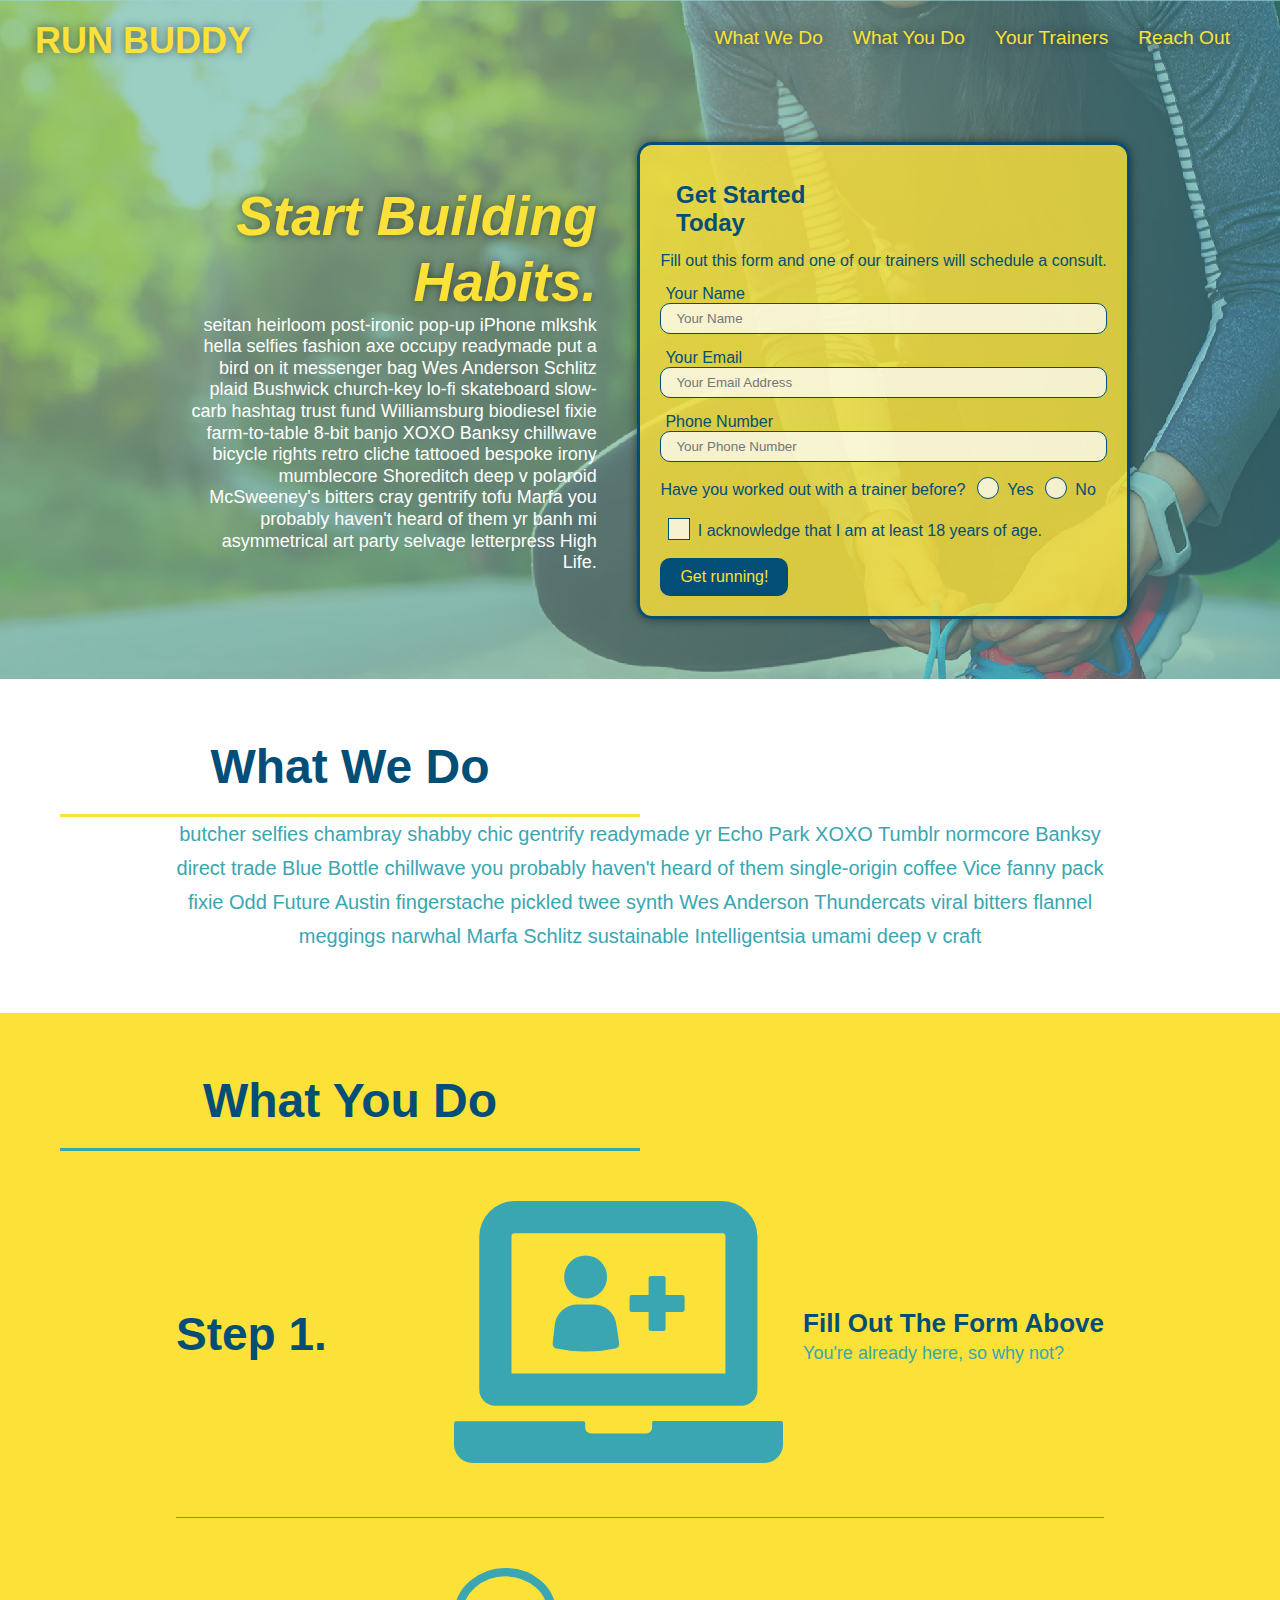
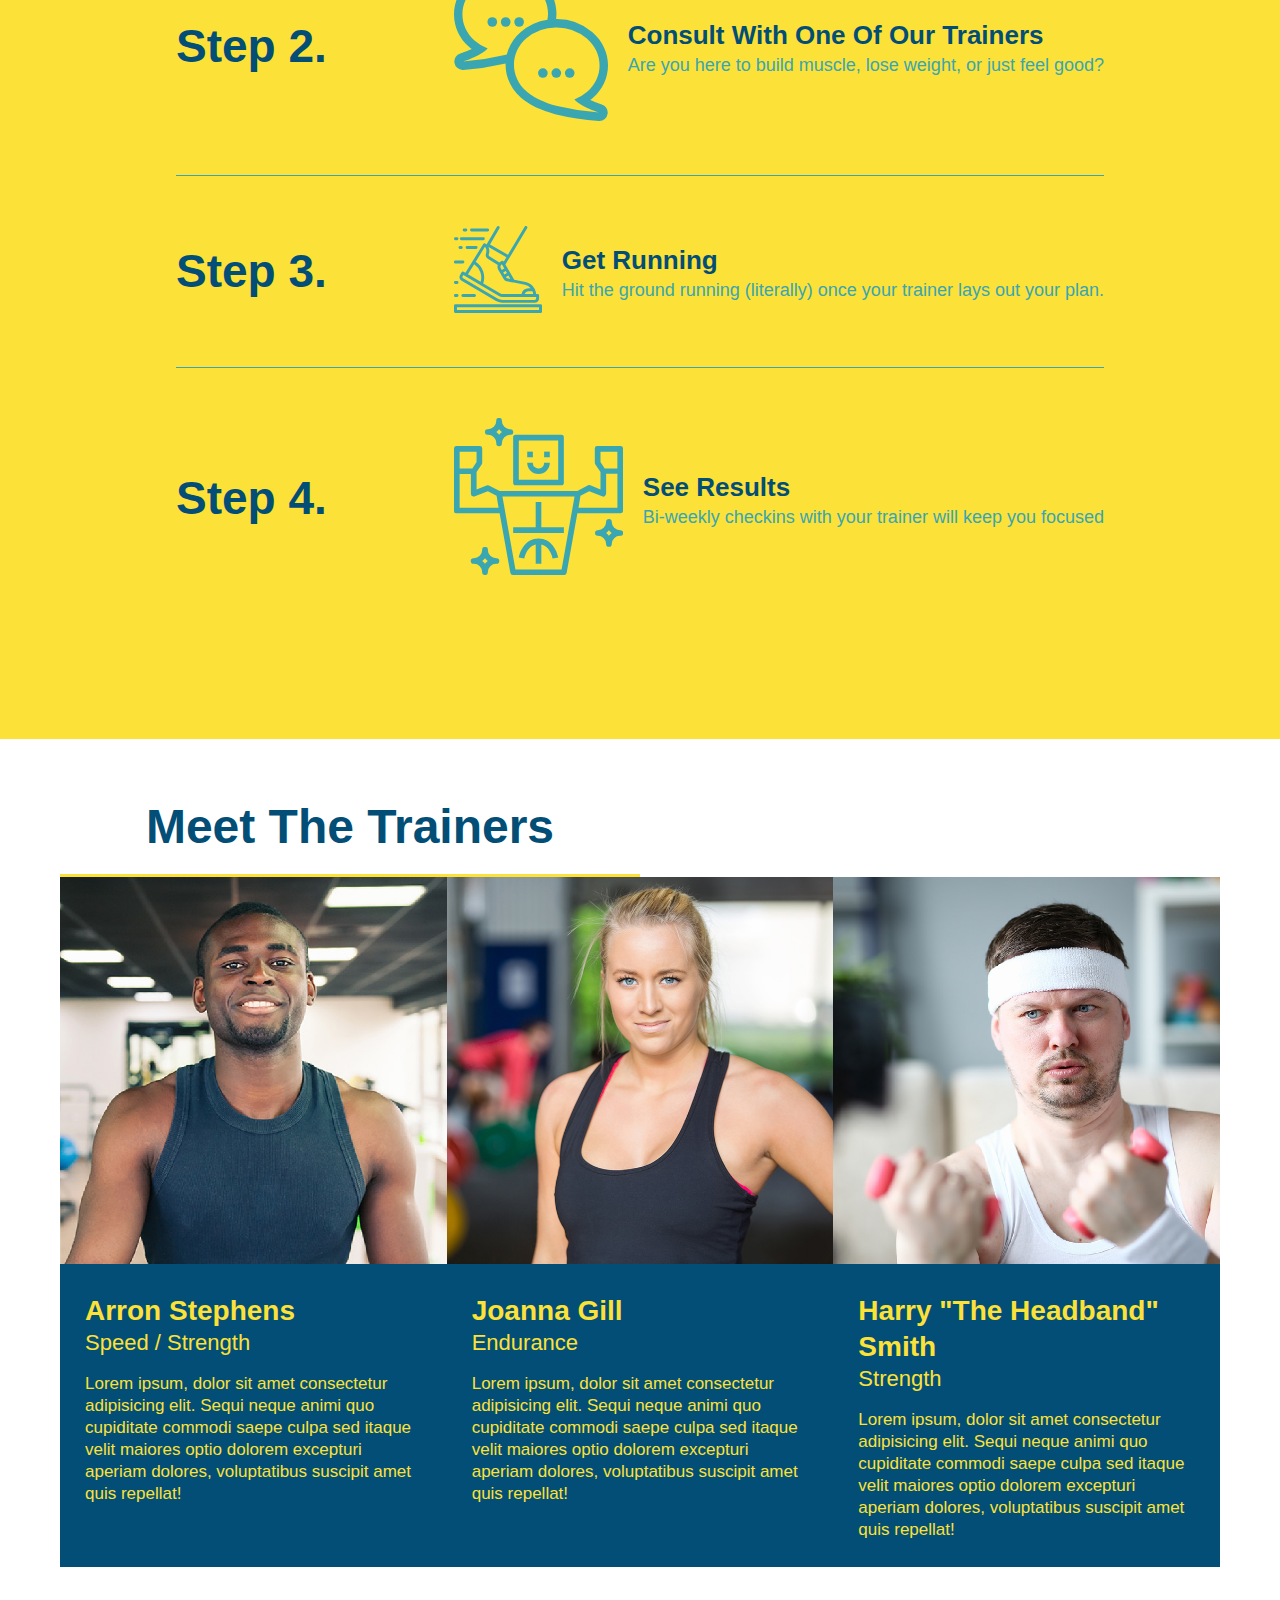
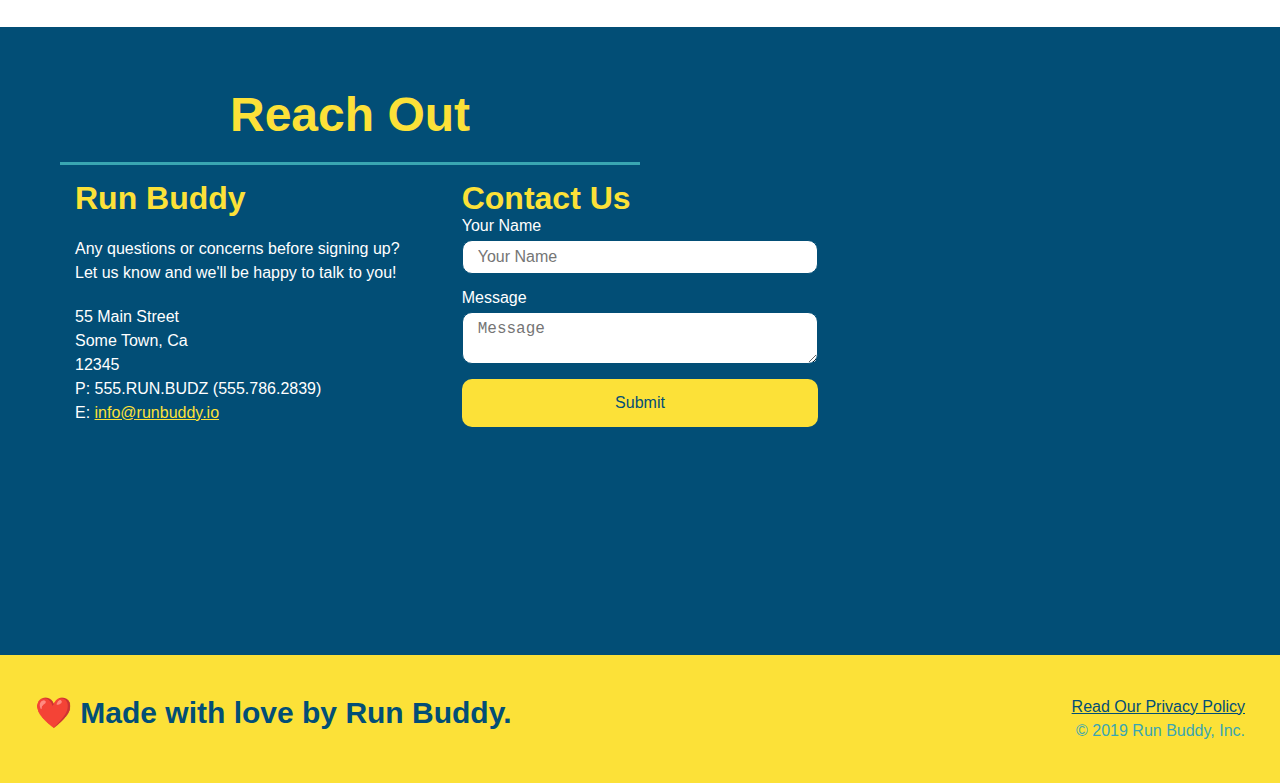
<file: index.html>
<!DOCTYPE html>
<html lang="en">
  <head>
    <meta charset="UTF-8" />
    <meta name="viewport" content="width=device-width, initial-scale=1.0" />
    <link rel="stylesheet" href="./assets/css/style.css">
    <title>Run Buddy</title>
  </head>
  <body>
    <!-- navigation tags - block level element -->
    <header>
      <h1>
        <a href="/">RUN BUDDY</a>
      </h1>
      <nav>
        <ul>
          <li>
            <a href="#what-we-do">What We Do</a>
          </li>
          <li>
            <a href="#what-you-do">What You Do</a>
          </li>
          <li>
            <a href="#your-trainers">Your Trainers</a>
          </li>
          <li>
            <a href="#reach-out">Reach Out</a>
          </li>
        </ul>
      </nav>
    </header>
    <!-- end navigation -->

    <!-- hero/jumbotron -->
    <section class="hero">
      <div class="hero-cta">
        <h2>Start Building Habits.</h2>
        <p>
          seitan heirloom post-ironic pop-up iPhone mlkshk hella selfies fashion axe occupy readymade put a bird on it
          messenger bag Wes Anderson Schlitz plaid Bushwick church-key lo-fi skateboard slow-carb hashtag trust fund
          Williamsburg biodiesel fixie farm-to-table 8-bit banjo XOXO Banksy chillwave bicycle rights retro cliche
          tattooed bespoke irony mumblecore Shoreditch deep v polaroid McSweeney's bitters cray gentrify tofu Marfa you
          probably haven't heard of them yr banh mi asymmetrical art party selvage letterpress High Life.
        </p>
      </div>

      <div class="hero-form">
        <h3>Get Started Today</h3>
        <p>Fill out this form and one of our trainers will schedule a consult.</p>
        <form>
          <label for="name">Your Name</label>
          <input type="text" placeholder="Your Name" id="name" name="name" class="form-input" />
          <label for="email">Your Email</label>
          <input type="email" placeholder="Your Email Address" id="email" name="email" class="form-input" />
          <label for="phone">Phone Number</label>
          <input type="tel" placeholder="Your Phone Number" name="phone" id="phone" class="form-input" />
          <p>
            Have you worked out with a trainer before?
            <span class="radio-wrapper">
              <input type="radio" name="trainer-confirm" id="trainer-yes" />
              <label for="trainer-yes">Yes</label>
            </span>
            <span class="radio-wrapper">
              <input type="radio" name="trainer-confirm" id="trainer-no" />
              <label for="trainer-no">No</label>
            </span>
          </p>
          <p>
            <span class="checkbox-wrapper">
              <input type="checkbox" name="checkpoint1" id="checkbox" />
              <label for="checkbox">I acknowledge that I am at least 18 years of age.</label>
            </span>
          </p>
          <button type="submit">
            Get running!
          </button>
        </form>
      </div>
    </section>
    <!-- end header -->

    <!-- "what we do" start - <section> -->
    <section id="what-we-do" class="intro">
      <div class="flex-row">
        <h2 class="section-title primary-border">
          What We Do
        </h2>
      </div>
      <div class="flex-row">
        <p>
          butcher selfies chambray shabby chic gentrify readymade yr Echo Park XOXO Tumblr normcore Banksy direct trade  Blue Bottle chillwave you probably haven't heard of them single-origin coffee Vice fanny pack fixie Odd Future Austin fingerstache pickled twee synth Wes Anderson Thundercats viral bitters flannel meggings narwhal Marfa Schlitz sustainable Intelligentsia umami deep v craft
        </p>
      </div>
    </section>
    <!-- end "what we do" -->

    <!-- "what you do" start -->
    <section id="what-you-do" class="steps">
      <div class="flex-row">
        <h2 class="section-title secondary-border">
          What You Do
        </h2> 
      </div>
      <div class="step">
        <h3>Step 1.</h3>
        <div class="step-info">
          <div class="step-img">
            <img src="./assets/images/step-1.svg" alt="" />
          </div>
          <div class="step-text">
            <h4>Fill Out The Form Above</h4>
            <p>You're already here, so why not?</p>
          </div>
        </div>
      </div>
      <div class="step">
        <h3>Step 2.</h3>
        <div class="step-info">
          <div class="step-img">
            <img src="./assets/images/step-2.svg" alt="" />
          </div>
          <div class="step-text">
            <h4>Consult With One Of Our Trainers</h4>
            <p>Are you here to build muscle, lose weight, or just feel good?</p>
          </div>
        </div>
      </div>
      <div class="step">
        <h3>Step 3.</h3>
        <div class="step-info">
          <div class="step-img">
            <img src="./assets/images/step-3.svg" alt="" />
          </div>
          <div class="step-text">
            <h4>Get Running</h4>
            <p>Hit the ground running (literally) once your trainer lays out your plan.</p>
          </div>
        </div>
      </div>
      <div class="step">
        <h3>Step 4.</h3>
        <div class="step-info">
          <div class="step-img">
            <img src="./assets/images/step-4.svg" alt="" />
          </div>
          <div class="step-text">
            <h4>See Results</h4>
            <p>Bi-weekly checkins with your trainer will keep you focused</p>
          </div>
        </div>
      </div>
    </section>
    <!-- "what you do" end -->

    <!-- "meet the trainers" start -->
    <section id="your-trainers">
      <div class="flex-row">
        <h2 class="section-title primary-border">
          Meet The Trainers
        </h2>
      </div>

      <div class="trainers">
        <article class="trainer">
          <img src="./assets/images/trainer-1.jpg" alt="Arron Stephens in his workout clothes, ready to pump iron" />
          <div class="trainer-bio">
            <h3 class="trainer-name">Arron Stephens</h3>
            <h4 class="trainer-role">Speed / Strength</h4>
            <p>Lorem ipsum, dolor sit amet consectetur adipisicing elit. Sequi neque animi quo cupiditate commodi saepe culpa sed itaque velit maiores optio dolorem excepturi aperiam dolores, voluptatibus suscipit amet quis repellat!</p>
          </div>
        </article>

        <article class="trainer">
          <img src="./assets/images/trainer-2.jpg" alt="Joanna Gill cooling off after a work out" />
          <div class="trainer-bio">
            <h3 class="trainer-name">Joanna Gill</h3>
            <h4 class="trainer-role">Endurance</h4>
            <p>Lorem ipsum, dolor sit amet consectetur adipisicing elit. Sequi neque animi quo cupiditate commodi saepe culpa sed itaque velit maiores optio dolorem excepturi aperiam dolores, voluptatibus suscipit amet quis repellat!</p>
            </div>
          </article>

        <article class="trainer">
          <img src="./assets/images/trainer-3.jpg" alt="Harry Smith wearing a headband and lifting comically small pink weights" />
          <div class="trainer-bio">
            <h3 class="trainer-name">Harry "The Headband" Smith</h3>
            <h4 class="trainer-role">Strength</h4>
            <p>Lorem ipsum, dolor sit amet consectetur adipisicing elit. Sequi neque animi quo cupiditate commodi saepe culpa sed itaque velit maiores optio dolorem excepturi aperiam dolores, voluptatibus suscipit amet quis repellat!</p>
          </div>
        </article>
      </div>
    </section>
    <!-- "meet the trainers" end -->

    <!-- "reach out" start -->
    <section id="reach-out" class="contact">
      <div class="flex-row">
        <h2 class="section-title secondary-border">
          Reach Out
        </h2>
      </div>

      <div class="contact-info">
        <div>
          <h3>Run Buddy</h3>
          <p>
            Any questions or concerns before signing up? 
            <br/>
            Let us know and we'll be happy to talk to you!
          </p>

          <address>
            55 Main Street <br/>
            Some Town, Ca <br/>
            12345<br/>
            P: 555.RUN.BUDZ (555.786.2839)<br/>
            E: <a href="mailto:info@runbuddy.io">info@runbuddy.io</a>
          </address>
          
        </div>

        <div class="contact-form">
          <h3>Contact Us</h3>
          <form>
            <label for="contact-name">Your Name</label>
            <input type="text" id="contact-name" placeholder="Your Name" />
        
            <label for="contact-message">Message</label>
            <textarea id="contact-message" placeholder="Message"></textarea>
        
            <button type="submit">Submit</button>
          </form>
        </div>
        
        <iframe
          src="https://www.google.com/maps/embed?pb=!1m14!1m12!1m3!1d12182.30520634488!2d-74.0652613!3d40.2407219!2m3!1f0!2f0!3f0!3m2!1i1024!2i768!4f13.1!5e0!3m2!1sen!2sus!4v1561060983193!5m2!1sen!2sus"
          frameborder="0" style="border:0" allowfullscreen>
        </iframe>
      </div>
    </section>
    <!-- "reach out" end -->

    <!-- footer -->
    <footer>
      <h2>❤️ Made with love by Run Buddy.</h2>
      <div>
        <a href="./privacy-policy.html">Read Our Privacy Policy</a><br/>
        &copy; 2019 Run Buddy, Inc.
      </div>
    </footer>
    <!-- footer end -->
  </body>
</html>
</file>
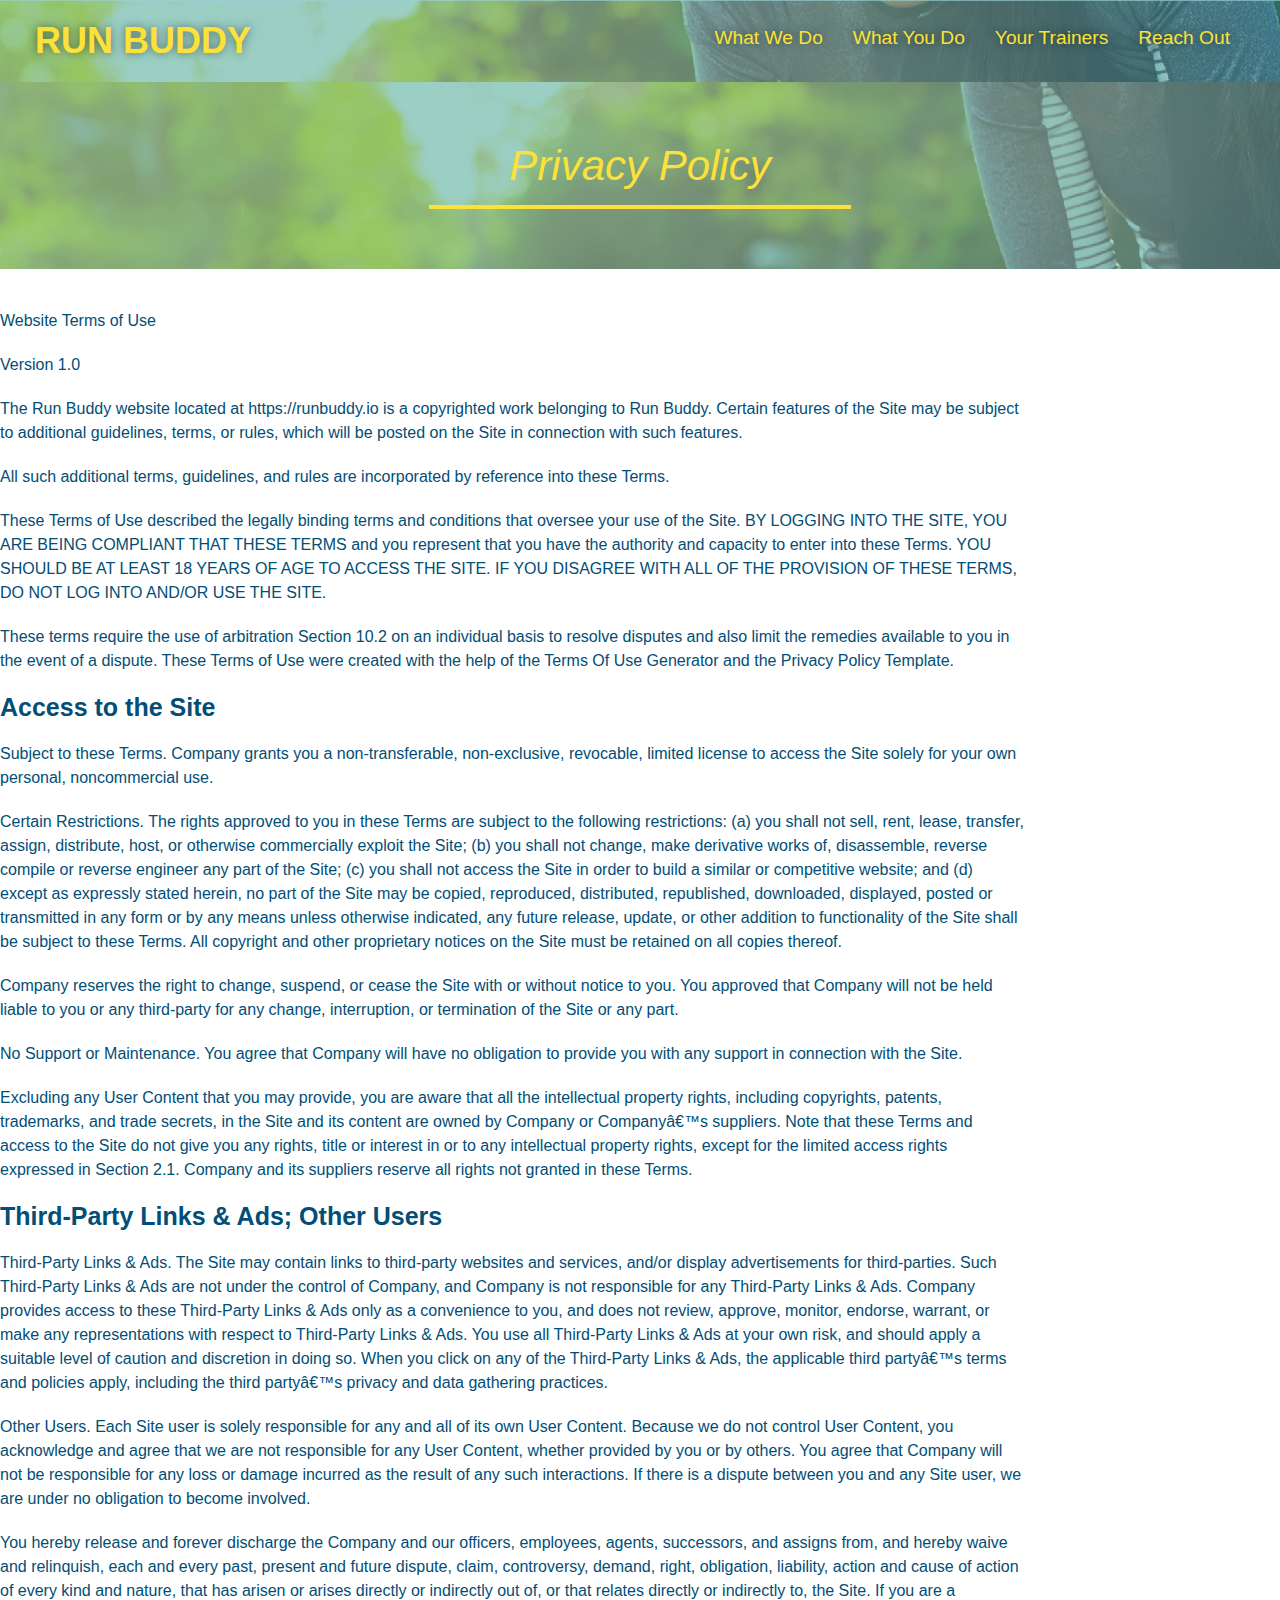
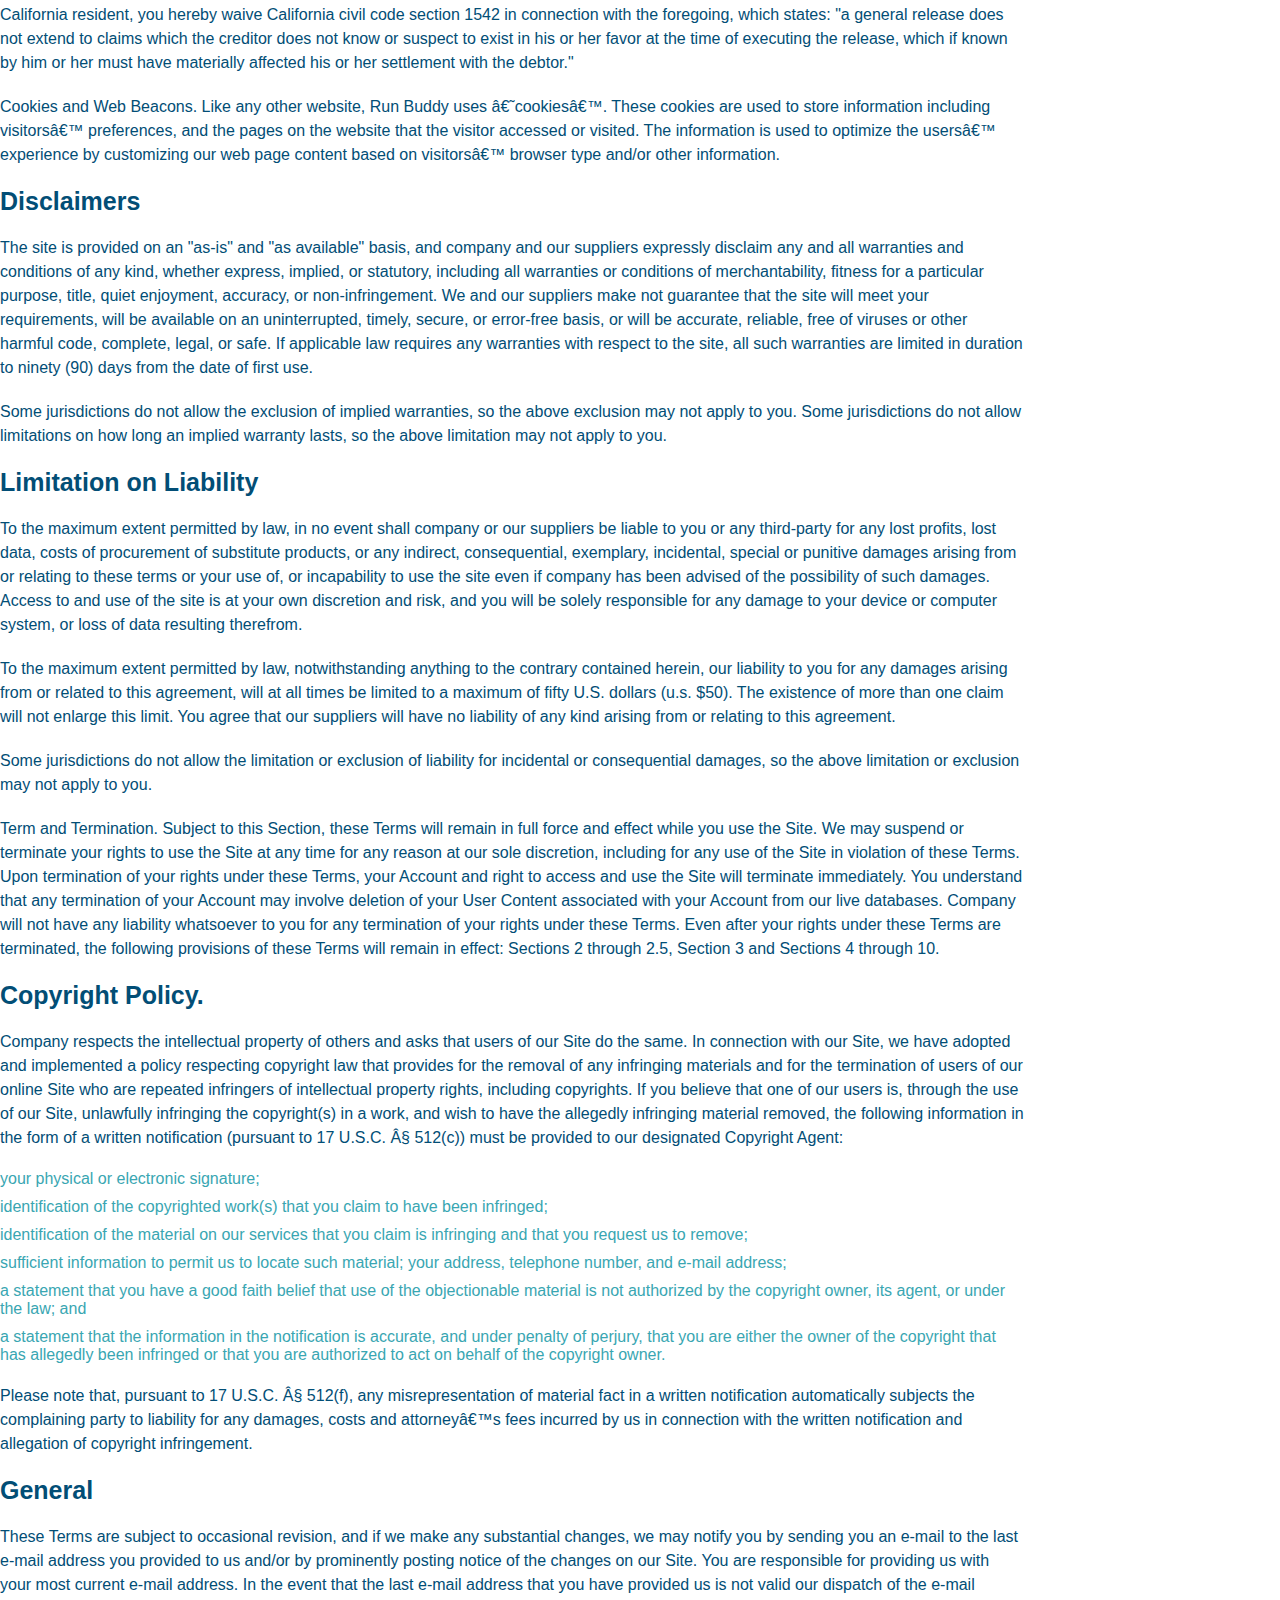
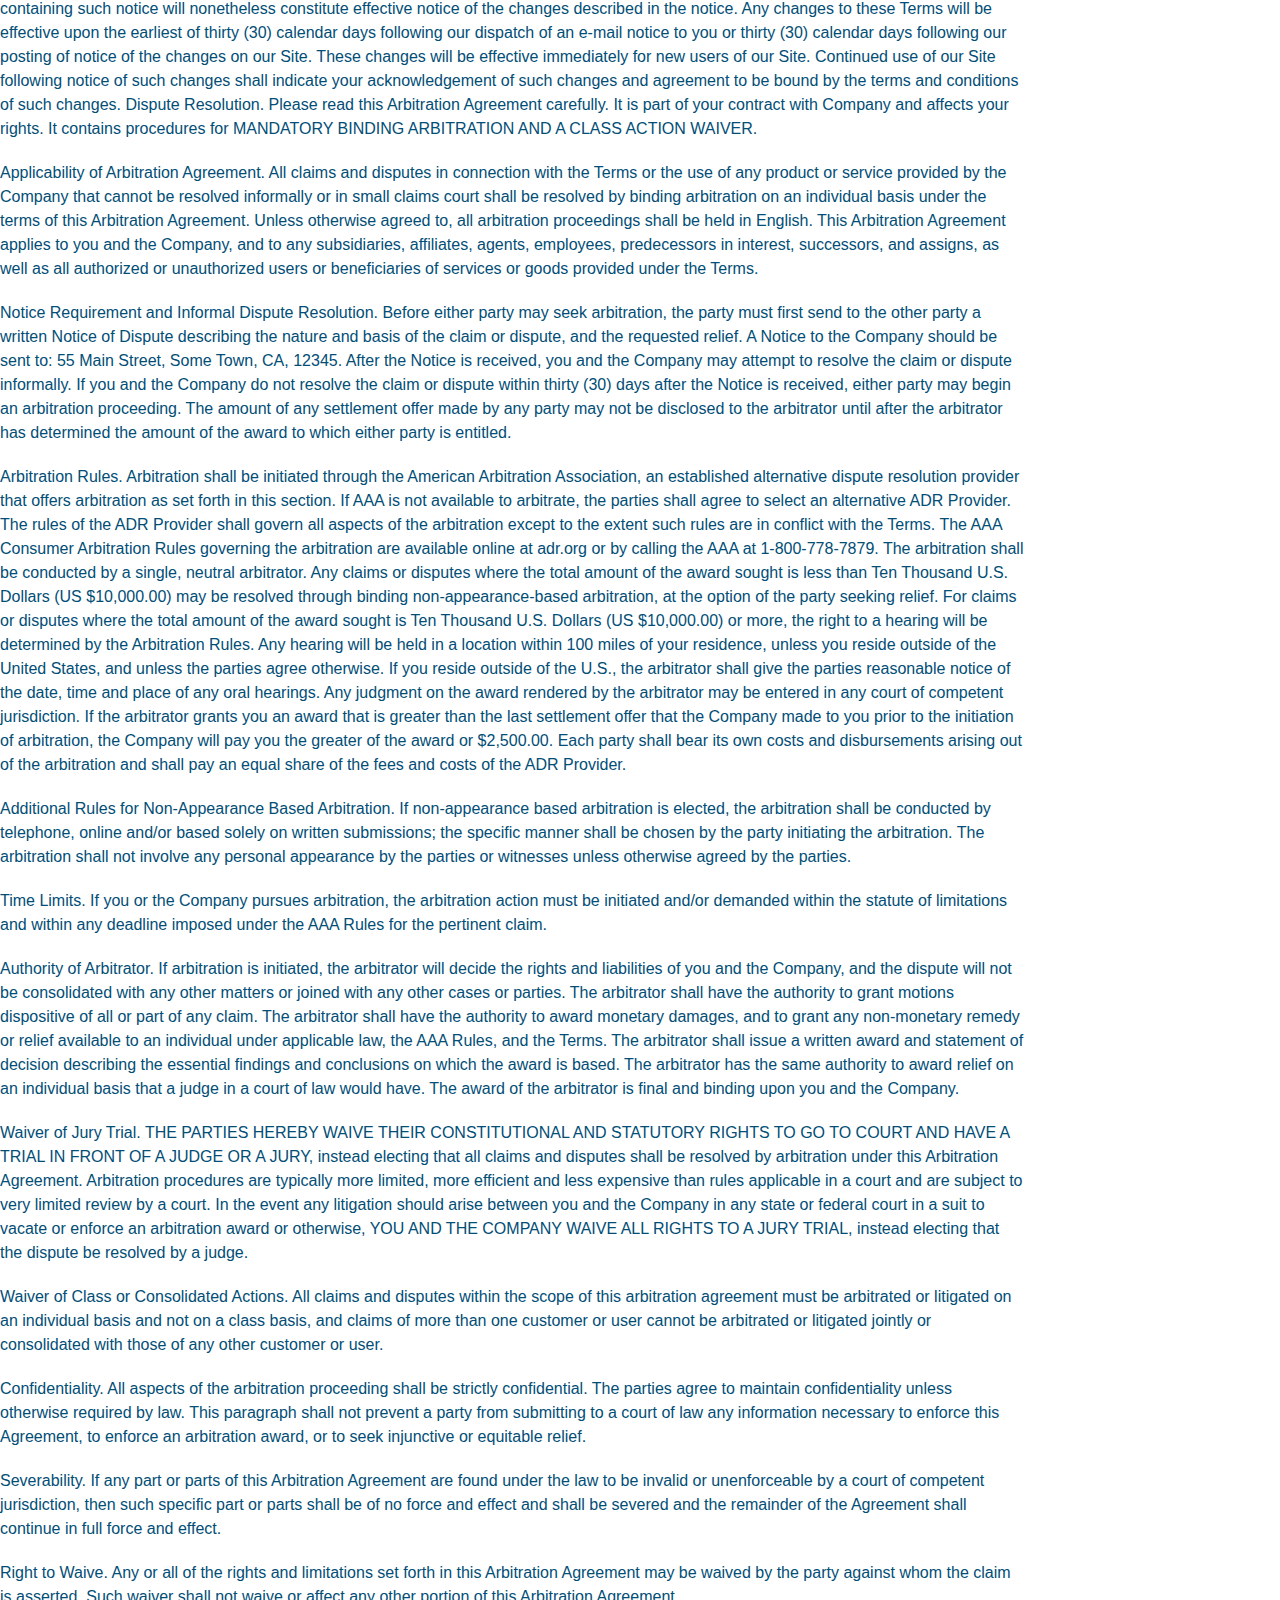
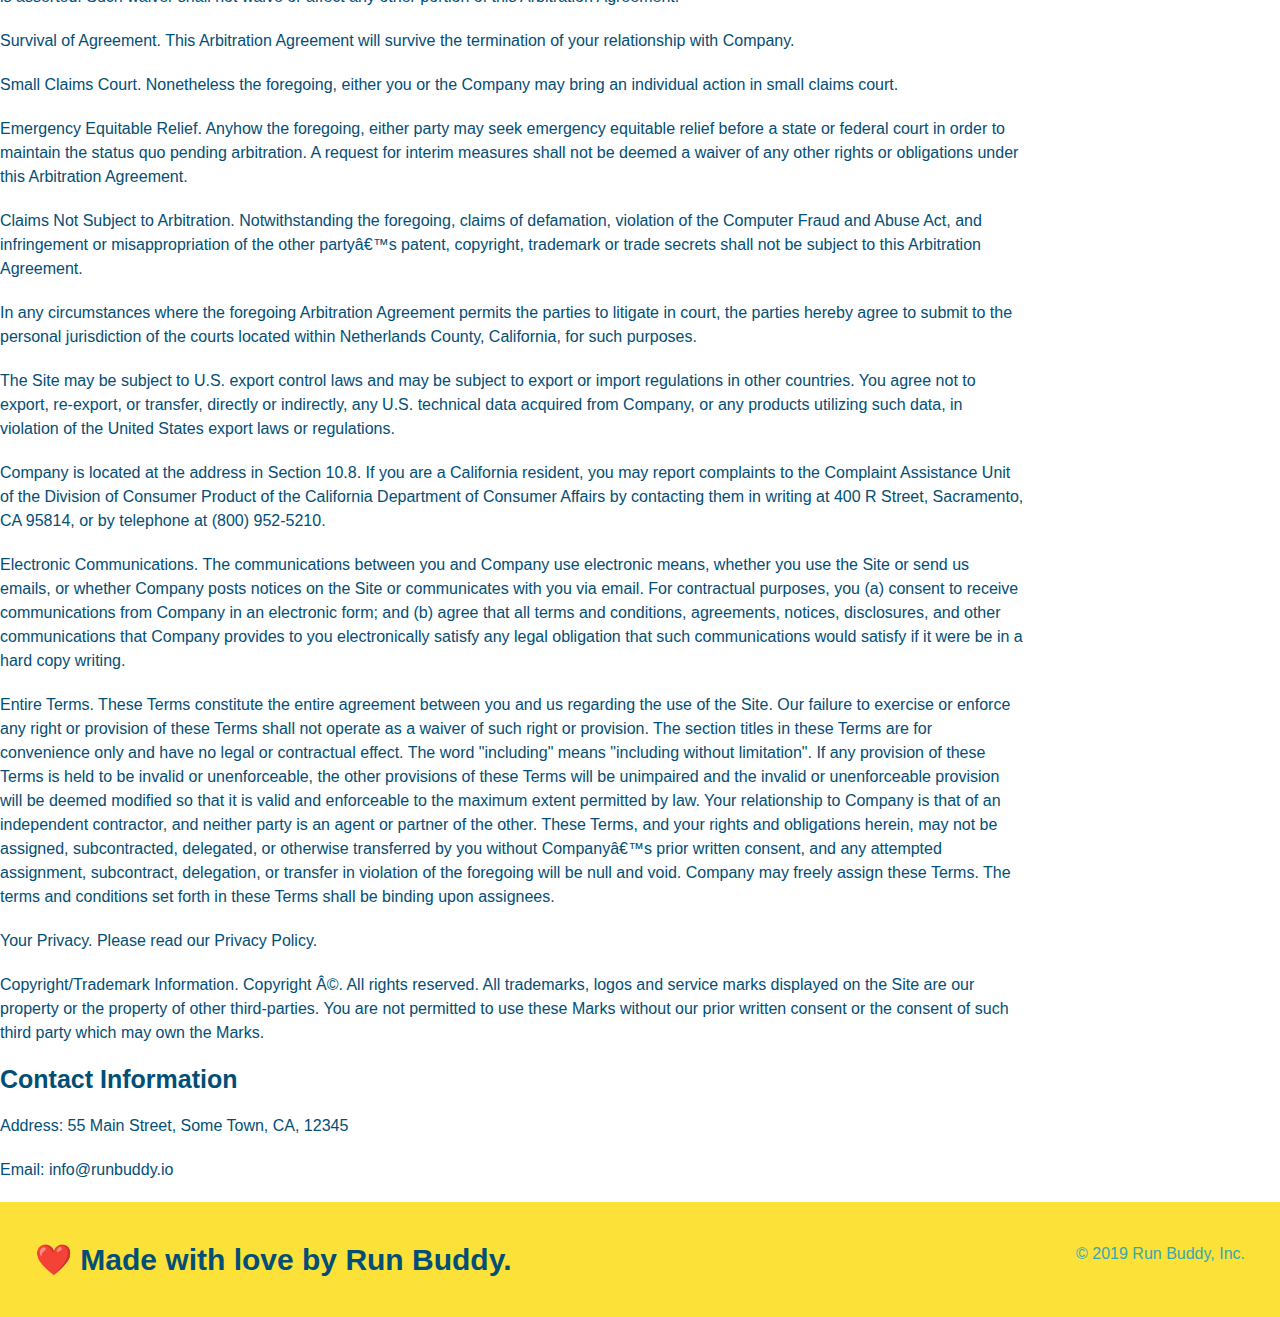
<file: privacy-policy.html>
<!DOCTYPE html>
<html lang ="en">
    <head>
        <meta charset="UTF-8" />
        <meta name="viewport" content="width=device-width, initial-scale=1.0" />
        <title>Privacy Policy - Run Buddy</title>
        <link rel="stylesheet" href="./assets/css/style.css" />
        <link rel="stylesheet" href="./assets/css/secondary-styles.css" />
    </head>
    <body>
        <header>        
            <h1>
                <a href="/">RUN BUDDY</a>
            </h1>
            <nav>
                <!-- Unordered list element -->
                <ul>
                    <!-- List item element -->
                    <li>
                        <!-- Anchor element -->
                    <a href="./index.html#what-we-do">What We Do</a>
                    </li>
                    <li>
                        <a href="./index.html#what-you-do">What You Do</a>
                    </li>
                    <li>
                        <a href="./index.html#your-trainers">Your Trainers</a>
                    </li>
                    <li>
                        <a href="#reach-out">Reach Out</a>
                    </li>
                </ul>
            </nav>    
        </header>
        <section class="hero">
            <h2 class="page-title">
                Privacy Policy
            </h2>
        </section>
    <article class="secondary-content" >
        
      <p>
        Website Terms of Use
      </p>

      <p>
        Version 1.0
      </p>

      <p>
        The Run Buddy website located at https://runbuddy.io is a copyrighted work belonging to Run Buddy. Certain
        features of the Site may be subject to additional guidelines, terms, or rules, which will be posted on the Site
        in connection with such features.
      </p>

      <p>
        All such additional terms, guidelines, and rules are incorporated by reference into these Terms.
      </p>

      <p>
        These Terms of Use described the legally binding terms and conditions that oversee your use of the Site. BY
        LOGGING INTO THE SITE, YOU ARE BEING COMPLIANT THAT THESE TERMS and you represent that you have the authority
        and capacity to enter into these Terms. YOU SHOULD BE AT LEAST 18 YEARS OF AGE TO ACCESS THE SITE. IF YOU
        DISAGREE WITH ALL OF THE PROVISION OF THESE TERMS, DO NOT LOG INTO AND/OR USE THE SITE.
      </p>

      <p>
        These terms require the use of arbitration Section 10.2 on an individual basis to resolve disputes and also
        limit the remedies available to you in the event of a dispute. These Terms of Use were created with the help of
        the Terms Of Use Generator and the Privacy Policy Template.
      </p>

      <h3>
        Access to the Site
      </h3>

      <p>
        Subject to these Terms. Company grants you a non-transferable, non-exclusive, revocable, limited license to
        access the Site solely for your own personal, noncommercial use.
      </p>

      <p>
        Certain Restrictions. The rights approved to you in these Terms are subject to the following restrictions: (a)
        you shall not sell, rent, lease, transfer, assign, distribute, host, or otherwise commercially exploit the Site;
        (b) you shall not change, make derivative works of, disassemble, reverse compile or reverse engineer any part of
        the Site; (c) you shall not access the Site in order to build a similar or competitive website; and (d) except
        as expressly stated herein, no part of the Site may be copied, reproduced, distributed, republished, downloaded,
        displayed, posted or transmitted in any form or by any means unless otherwise indicated, any future release,
        update, or other addition to functionality of the Site shall be subject to these Terms. All copyright and other
        proprietary notices on the Site must be retained on all copies thereof.
      </p>

      <p>
        Company reserves the right to change, suspend, or cease the Site with or without notice to you. You approved
        that Company will not be held liable to you or any third-party for any change, interruption, or termination of
        the Site or any part.
      </p>

      <p>
        No Support or Maintenance. You agree that Company will have no obligation to provide you with any support in
        connection with the Site.
      </p>

      <p>
        Excluding any User Content that you may provide, you are aware that all the intellectual property rights,
        including copyrights, patents, trademarks, and trade secrets, in the Site and its content are owned by Company
        or Companyâ€™s suppliers. Note that these Terms and access to the Site do not give you any rights, title or
        interest in or to any intellectual property rights, except for the limited access rights expressed in Section
        2.1. Company and its suppliers reserve all rights not granted in these Terms.
      </p>

      <h3>
        Third-Party Links & Ads; Other Users
      </h3>

      <p>
        Third-Party Links & Ads. The Site may contain links to third-party websites and services, and/or display
        advertisements for third-parties. Such Third-Party Links & Ads are not under the control of Company, and Company
        is not responsible for any Third-Party Links & Ads. Company provides access to these Third-Party Links & Ads
        only as a convenience to you, and does not review, approve, monitor, endorse, warrant, or make any
        representations with respect to Third-Party Links & Ads. You use all Third-Party Links & Ads at your own risk,
        and should apply a suitable level of caution and discretion in doing so. When you click on any of the
        Third-Party Links & Ads, the applicable third partyâ€™s terms and policies apply, including the third partyâ€™s
        privacy and data gathering practices.
      </p>

      <p>
        Other Users. Each Site user is solely responsible for any and all of its own User Content. Because we do not
        control User Content, you acknowledge and agree that we are not responsible for any User Content, whether
        provided by you or by others. You agree that Company will not be responsible for any loss or damage incurred as
        the result of any such interactions. If there is a dispute between you and any Site user, we are under no
        obligation to become involved.
      </p>

      <p>
        You hereby release and forever discharge the Company and our officers, employees, agents, successors, and
        assigns from, and hereby waive and relinquish, each and every past, present and future dispute, claim,
        controversy, demand, right, obligation, liability, action and cause of action of every kind and nature, that has
        arisen or arises directly or indirectly out of, or that relates directly or indirectly to, the Site. If you are
        a California resident, you hereby waive California civil code section 1542 in connection with the foregoing,
        which states: "a general release does not extend to claims which the creditor does not know or suspect to exist
        in his or her favor at the time of executing the release, which if known by him or her must have materially
        affected his or her settlement with the debtor."
      </p>

      <p>
        Cookies and Web Beacons. Like any other website, Run Buddy uses â€˜cookiesâ€™. These cookies are used to store
        information including visitorsâ€™ preferences, and the pages on the website that the visitor accessed or visited.
        The information is used to optimize the usersâ€™ experience by customizing our web page content based on visitorsâ€™
        browser type and/or other information.
      </p>

      <h3>
        Disclaimers
      </h3>

      <p>
        The site is provided on an "as-is" and "as available" basis, and company and our suppliers expressly disclaim
        any and all warranties and conditions of any kind, whether express, implied, or statutory, including all
        warranties or conditions of merchantability, fitness for a particular purpose, title, quiet enjoyment, accuracy,
        or non-infringement. We and our suppliers make not guarantee that the site will meet your requirements, will be
        available on an uninterrupted, timely, secure, or error-free basis, or will be accurate, reliable, free of
        viruses or other harmful code, complete, legal, or safe. If applicable law requires any warranties with respect
        to the site, all such warranties are limited in duration to ninety (90) days from the date of first use.
      </p>

      <p>
        Some jurisdictions do not allow the exclusion of implied warranties, so the above exclusion may not apply to
        you. Some jurisdictions do not allow limitations on how long an implied warranty lasts, so the above limitation
        may not apply to you.
      </p>

      <h3>
        Limitation on Liability
      </h3>

      <p>
        To the maximum extent permitted by law, in no event shall company or our suppliers be liable to you or any
        third-party for any lost profits, lost data, costs of procurement of substitute products, or any indirect,
        consequential, exemplary, incidental, special or punitive damages arising from or relating to these terms or
        your use of, or incapability to use the site even if company has been advised of the possibility of such
        damages. Access to and use of the site is at your own discretion and risk, and you will be solely responsible
        for any damage to your device or computer system, or loss of data resulting therefrom.
      </p>

      <p>
        To the maximum extent permitted by law, notwithstanding anything to the contrary contained herein, our liability
        to you for any damages arising from or related to this agreement, will at all times be limited to a maximum of
        fifty U.S. dollars (u.s. $50). The existence of more than one claim will not enlarge this limit. You agree that
        our suppliers will have no liability of any kind arising from or relating to this agreement.
      </p>

      <p>
        Some jurisdictions do not allow the limitation or exclusion of liability for incidental or consequential
        damages, so the above limitation or exclusion may not apply to you.
      </p>

      <p>
        Term and Termination. Subject to this Section, these Terms will remain in full force and effect while you use
        the Site. We may suspend or terminate your rights to use the Site at any time for any reason at our sole
        discretion, including for any use of the Site in violation of these Terms. Upon termination of your rights under
        these Terms, your Account and right to access and use the Site will terminate immediately. You understand that
        any termination of your Account may involve deletion of your User Content associated with your Account from our
        live databases. Company will not have any liability whatsoever to you for any termination of your rights under
        these Terms. Even after your rights under these Terms are terminated, the following provisions of these Terms
        will remain in effect: Sections 2 through 2.5, Section 3 and Sections 4 through 10.
      </p>

      <h3>
        Copyright Policy.
      </h3>

      <p>
        Company respects the intellectual property of others and asks that users of our Site do the same. In connection
        with our Site, we have adopted and implemented a policy respecting copyright law that provides for the removal
        of any infringing materials and for the termination of users of our online Site who are repeated infringers of
        intellectual property rights, including copyrights. If you believe that one of our users is, through the use of
        our Site, unlawfully infringing the copyright(s) in a work, and wish to have the allegedly infringing material
        removed, the following information in the form of a written notification (pursuant to 17 U.S.C. Â§ 512(c)) must
        be provided to our designated Copyright Agent:
      </p>

      <ul>
        <li>
          your physical or electronic signature;
        </li>
        <li>
          identification of the copyrighted work(s) that you claim to have been infringed;
        </li>
        <li>
          identification of the material on our services that you claim is infringing and that you request us to remove;
        </li>
        <li>
          sufficient information to permit us to locate such material; your address, telephone number, and e-mail
          address;
        </li>
        <li>
          a statement that you have a good faith belief that use of the objectionable material is not authorized by the
          copyright owner, its agent, or under the law; and
        </li>
        <li>
          a statement that the information in the notification is accurate, and under penalty of perjury, that you are
          either the owner of the copyright that has allegedly been infringed or that you are authorized to act on
          behalf of the copyright owner.
        </li>
      </ul>

      <p>
        Please note that, pursuant to 17 U.S.C. Â§ 512(f), any misrepresentation of material fact in a written
        notification automatically subjects the complaining party to liability for any damages, costs and attorneyâ€™s
        fees incurred by us in connection with the written notification and allegation of copyright infringement.
      </p>

      <h3>
        General
      </h3>

      <p>
        These Terms are subject to occasional revision, and if we make any substantial changes, we may notify you by
        sending you an e-mail to the last e-mail address you provided to us and/or by prominently posting notice of the
        changes on our Site. You are responsible for providing us with your most current e-mail address. In the event
        that the last e-mail address that you have provided us is not valid our dispatch of the e-mail containing such
        notice will nonetheless constitute effective notice of the changes described in the notice. Any changes to these
        Terms will be effective upon the earliest of thirty (30) calendar days following our dispatch of an e-mail
        notice to you or thirty (30) calendar days following our posting of notice of the changes on our Site. These
        changes will be effective immediately for new users of our Site. Continued use of our Site following notice of
        such changes shall indicate your acknowledgement of such changes and agreement to be bound by the terms and
        conditions of such changes. Dispute Resolution. Please read this Arbitration Agreement carefully. It is part of
        your contract with Company and affects your rights. It contains procedures for MANDATORY BINDING ARBITRATION AND
        A CLASS ACTION WAIVER.
      </p>

      <p>
        Applicability of Arbitration Agreement. All claims and disputes in connection with the Terms or the use of any
        product or service provided by the Company that cannot be resolved informally or in small claims court shall be
        resolved by binding arbitration on an individual basis under the terms of this Arbitration Agreement. Unless
        otherwise agreed to, all arbitration proceedings shall be held in English. This Arbitration Agreement applies to
        you and the Company, and to any subsidiaries, affiliates, agents, employees, predecessors in interest,
        successors, and assigns, as well as all authorized or unauthorized users or beneficiaries of services or goods
        provided under the Terms.
      </p>

      <p>
        Notice Requirement and Informal Dispute Resolution. Before either party may seek arbitration, the party must
        first send to the other party a written Notice of Dispute describing the nature and basis of the claim or
        dispute, and the requested relief. A Notice to the Company should be sent to: 55 Main Street, Some Town, CA,
        12345. After the Notice is received, you and the Company may attempt to resolve the claim or dispute informally.
        If you and the Company do not resolve the claim or dispute within thirty (30) days after the Notice is received,
        either party may begin an arbitration proceeding. The amount of any settlement offer made by any party may not
        be disclosed to the arbitrator until after the arbitrator has determined the amount of the award to which either
        party is entitled.
      </p>

      <p>
        Arbitration Rules. Arbitration shall be initiated through the American Arbitration Association, an established
        alternative dispute resolution provider that offers arbitration as set forth in this section. If AAA is not
        available to arbitrate, the parties shall agree to select an alternative ADR Provider. The rules of the ADR
        Provider shall govern all aspects of the arbitration except to the extent such rules are in conflict with the
        Terms. The AAA Consumer Arbitration Rules governing the arbitration are available online at adr.org or by
        calling the AAA at 1-800-778-7879. The arbitration shall be conducted by a single, neutral arbitrator. Any
        claims or disputes where the total amount of the award sought is less than Ten Thousand U.S. Dollars (US
        $10,000.00) may be resolved through binding non-appearance-based arbitration, at the option of the party seeking
        relief. For claims or disputes where the total amount of the award sought is Ten Thousand U.S. Dollars (US
        $10,000.00) or more, the right to a hearing will be determined by the Arbitration Rules. Any hearing will be
        held in a location within 100 miles of your residence, unless you reside outside of the United States, and
        unless the parties agree otherwise. If you reside outside of the U.S., the arbitrator shall give the parties
        reasonable notice of the date, time and place of any oral hearings. Any judgment on the award rendered by the
        arbitrator may be entered in any court of competent jurisdiction. If the arbitrator grants you an award that is
        greater than the last settlement offer that the Company made to you prior to the initiation of arbitration, the
        Company will pay you the greater of the award or $2,500.00. Each party shall bear its own costs and
        disbursements arising out of the arbitration and shall pay an equal share of the fees and costs of the ADR
        Provider.
      </p>

      <p>
        Additional Rules for Non-Appearance Based Arbitration. If non-appearance based arbitration is elected, the
        arbitration shall be conducted by telephone, online and/or based solely on written submissions; the specific
        manner shall be chosen by the party initiating the arbitration. The arbitration shall not involve any personal
        appearance by the parties or witnesses unless otherwise agreed by the parties.
      </p>

      <p>
        Time Limits. If you or the Company pursues arbitration, the arbitration action must be initiated and/or demanded
        within the statute of limitations and within any deadline imposed under the AAA Rules for the pertinent claim.
      </p>

      <p>
        Authority of Arbitrator. If arbitration is initiated, the arbitrator will decide the rights and liabilities of
        you and the Company, and the dispute will not be consolidated with any other matters or joined with any other
        cases or parties. The arbitrator shall have the authority to grant motions dispositive of all or part of any
        claim. The arbitrator shall have the authority to award monetary damages, and to grant any non-monetary remedy
        or relief available to an individual under applicable law, the AAA Rules, and the Terms. The arbitrator shall
        issue a written award and statement of decision describing the essential findings and conclusions on which the
        award is based. The arbitrator has the same authority to award relief on an individual basis that a judge in a
        court of law would have. The award of the arbitrator is final and binding upon you and the Company.
      </p>

      <p>
        Waiver of Jury Trial. THE PARTIES HEREBY WAIVE THEIR CONSTITUTIONAL AND STATUTORY RIGHTS TO GO TO COURT AND HAVE
        A TRIAL IN FRONT OF A JUDGE OR A JURY, instead electing that all claims and disputes shall be resolved by
        arbitration under this Arbitration Agreement. Arbitration procedures are typically more limited, more efficient
        and less expensive than rules applicable in a court and are subject to very limited review by a court. In the
        event any litigation should arise between you and the Company in any state or federal court in a suit to vacate
        or enforce an arbitration award or otherwise, YOU AND THE COMPANY WAIVE ALL RIGHTS TO A JURY TRIAL, instead
        electing that the dispute be resolved by a judge.
      </p>

      <p>
        Waiver of Class or Consolidated Actions. All claims and disputes within the scope of this arbitration agreement
        must be arbitrated or litigated on an individual basis and not on a class basis, and claims of more than one
        customer or user cannot be arbitrated or litigated jointly or consolidated with those of any other customer or
        user.
      </p>

      <p>
        Confidentiality. All aspects of the arbitration proceeding shall be strictly confidential. The parties agree to
        maintain confidentiality unless otherwise required by law. This paragraph shall not prevent a party from
        submitting to a court of law any information necessary to enforce this Agreement, to enforce an arbitration
        award, or to seek injunctive or equitable relief.
      </p>

      <p>
        Severability. If any part or parts of this Arbitration Agreement are found under the law to be invalid or
        unenforceable by a court of competent jurisdiction, then such specific part or parts shall be of no force and
        effect and shall be severed and the remainder of the Agreement shall continue in full force and effect.
      </p>

      <p>
        Right to Waive. Any or all of the rights and limitations set forth in this Arbitration Agreement may be waived
        by the party against whom the claim is asserted. Such waiver shall not waive or affect any other portion of this
        Arbitration Agreement.
      </p>

      <p>
        Survival of Agreement. This Arbitration Agreement will survive the termination of your relationship with
        Company.
      </p>

      <p>
        Small Claims Court. Nonetheless the foregoing, either you or the Company may bring an individual action in small
        claims court.
      </p>

      <p>
        Emergency Equitable Relief. Anyhow the foregoing, either party may seek emergency equitable relief before a
        state or federal court in order to maintain the status quo pending arbitration. A request for interim measures
        shall not be deemed a waiver of any other rights or obligations under this Arbitration Agreement.
      </p>

      <p>
        Claims Not Subject to Arbitration. Notwithstanding the foregoing, claims of defamation, violation of the
        Computer Fraud and Abuse Act, and infringement or misappropriation of the other partyâ€™s patent, copyright,
        trademark or trade secrets shall not be subject to this Arbitration Agreement.
      </p>

      <p>
        In any circumstances where the foregoing Arbitration Agreement permits the parties to litigate in court, the
        parties hereby agree to submit to the personal jurisdiction of the courts located within Netherlands County,
        California, for such purposes.
      </p>

      <p>
        The Site may be subject to U.S. export control laws and may be subject to export or import regulations in other
        countries. You agree not to export, re-export, or transfer, directly or indirectly, any U.S. technical data
        acquired from Company, or any products utilizing such data, in violation of the United States export laws or
        regulations.
      </p>

      <p>
        Company is located at the address in Section 10.8. If you are a California resident, you may report complaints
        to the Complaint Assistance Unit of the Division of Consumer Product of the California Department of Consumer
        Affairs by contacting them in writing at 400 R Street, Sacramento, CA 95814, or by telephone at (800) 952-5210.
      </p>

      <p>
        Electronic Communications. The communications between you and Company use electronic means, whether you use the
        Site or send us emails, or whether Company posts notices on the Site or communicates with you via email. For
        contractual purposes, you (a) consent to receive communications from Company in an electronic form; and (b)
        agree that all terms and conditions, agreements, notices, disclosures, and other communications that Company
        provides to you electronically satisfy any legal obligation that such communications would satisfy if it were be
        in a hard copy writing.
      </p>

      <p>
        Entire Terms. These Terms constitute the entire agreement between you and us regarding the use of the Site. Our
        failure to exercise or enforce any right or provision of these Terms shall not operate as a waiver of such right
        or provision. The section titles in these Terms are for convenience only and have no legal or contractual
        effect. The word "including" means "including without limitation". If any provision of these Terms is held to be
        invalid or unenforceable, the other provisions of these Terms will be unimpaired and the invalid or
        unenforceable provision will be deemed modified so that it is valid and enforceable to the maximum extent
        permitted by law. Your relationship to Company is that of an independent contractor, and neither party is an
        agent or partner of the other. These Terms, and your rights and obligations herein, may not be assigned,
        subcontracted, delegated, or otherwise transferred by you without Companyâ€™s prior written consent, and any
        attempted assignment, subcontract, delegation, or transfer in violation of the foregoing will be null and void.
        Company may freely assign these Terms. The terms and conditions set forth in these Terms shall be binding upon
        assignees.
      </p>

      <p>
        Your Privacy. Please read our Privacy Policy.
      </p>

      <p>
        Copyright/Trademark Information. Copyright Â©. All rights reserved. All trademarks, logos and service marks
        displayed on the Site are our property or the property of other third-parties. You are not permitted to use
        these Marks without our prior written consent or the consent of such third party which may own the Marks.
      </p>

      <h3>
        Contact Information
      </h3>

      <p>
        Address: 55 Main Street, Some Town, CA, 12345
      </p>

      <p>
        Email: info@runbuddy.io
      </p>

    </article>

        <!-- footer -->
        <footer>
            <h2>❤️ Made with love by Run Buddy.</h2>
            <div>
                &copy; 2019 Run Buddy, Inc.
            </div>
        </footer>
    </body>
</html>
</file>
<file: assets/css/style.css>
* {
    margin: 0;
    padding: 0;
    box-sizing: border-box;
}

:root {
    --primary-color: #fce138;
    --secondary-color: #024e76;
    --tertiary-color: #39a6b2;
}

Body {
    color: var(--tertiary-color);
    font-family: Helvetica, Arial, sans-serif;
 }

header {
    padding: 20px 35px;
    background-color: var(--tertiary-color);
    display: flex;
    justify-content: space-between;
    flex-wrap: wrap;
    position: -webkit-sticky;
    position: sticky;
    top: 0;
    background-image: url("../images/hero-bg.jpeg");
    background-size: cover;
    background-position: center;
    background-attachment: fixed;
    background-position: 80%;
    z-index: 9999;
}

header h1 {
        font-weight: bold;
        margin: 0;
        font-size: 36px;
        color: var(--primary-color);
        text-shadow: 0 0 10px rgba(0, 0, 0, 0.5);
    }

header a {
    text-decoration: none;
    color: var(--primary-color);
}

header nav {
    margin: 7px 0;
}

header nav ul {
    display: flex;
    flex-wrap: wrap;
    justify-content: space-between;
    align-items: center;
    list-style: none;
}

header nav ul li a {
    padding: 10px 15px;
    font-weight: lighter;
    font-size: 1.5vw;
    text-shadow: 0 0 10px rgba(0, 0, 0, 0.5);
}

header nav ul li a:hover {
    background: var(--primary-color);
    color: var(--secondary-color);
    border-radius: 15px;
    text-shadow: none;
}

footer {
    display: flex;
    justify-content: space-between; 
    flex-wrap: wrap;
    background: var(--primary-color);
    width: 100%;
    padding: 40px 35px;
}

footer h2 {
    color: var(--secondary-color);
    font-size: 30px;
    margin: 0;
}

footer div {
    line-height: 1.5;
    text-align: right;
}

footer a {
    color: var(--secondary-color);
}

section {
    padding: 60px;
}

/* Hero Style Start */
.hero {
    background-image: url("../images/hero-bg.jpeg");
    background-size: cover;
    background-position: center;
    display: flex;
    justify-content: center;
    flex-wrap: wrap;
    align-items: flex-start;
    background-attachment: fixed;
    background-position: 80%;
    }

.hero-form {
    border: 3px solid var(--secondary-color);
    background-color: rgba(252, 225, 56, 0.8);
    padding: 20px;
    color: var(--secondary-color);
    box-shadow: 0 0 10px rgba(0, 0, 0, 0.5);
    border-radius: 15px;
   }

.hero-form h3 {
    font-size: 24px;
    margin: 0;
    width: 40%;
    margin: 3.5%;
}

.hero-form p {
    margin: 5px 0 15px 0;
}

.hero-cta {
    width: 35%;
    text-align: right;
    margin: 3.5%;
    color: #fff;
    font-size: 18px;
    line-height: 1.2;
}

.hero-cta h2 {
    font-style: italic;
    font-size: 55px;
    color: var(--primary-color);
    text-shadow: 0 0 10px rgba(0, 0, 0, 0.5);
}

.form-input {
    border: 1px solid var(--secondary-color);
    display: block;
    padding: 7px 15px;
    font-size: 16 px;
    color: var(--secondary-color);
    width: 100%;
    margin-bottom: 15px;
    border-radius: 10px;
    background-color: rgba(255, 255, 255, 0.75);
    outline: none;
}

.form-input:focus {
    background-color: rgba(255,255, 255, 1);
}

.hero-form label {
    margin: 0 5px;
}

.hero-form button {
    color: var(--primary-color);
    background-color: var(--secondary-color);
    border: none;
    padding: 10px 20px;
    font-size: 16px;
    border-radius: 10px;
}

.hero-form button:hover {
    background-color: var(--tertiary-color);
}

.checkbox-wrapper input, .radio-wrapper input {
    opacity: 0;
}

.checkbox-wrapper label, .radio-wrapper label {
    position: relative;
    left: 10px;
    margin: 10px;
    line-height: 1.6;
}

.checkbox-wrapper label::before, .radio-wrapper label::before {
    content: "";
    height: 20px;
    width: 20px;
    background: rgba(255, 255, 255, 0.75);
    border: 1px solid var(--secondary-color);
    position: absolute;
    top: -4px;
    left: -30px;
}

.radio-wrapper label::before {
    border-radius: 50%;
}

.radio-wrapper label::after {
    content: "";
    width: 20px;
    height: 20px;
    border-radius: 50%;
    background: var(--secondary-color);
    position: absolute;
    left: -29px;
    top: -3px;
    background-image: radial-gradient(circle, var(--tertiary-color), var(--secondary-color));
}

.checkbox-wrapper label::after {
    content: "";
    height: 6px;
    width: 14px;
    border-left: 2px solid var(--secondary-color);
    border-bottom: 2px solid var(--secondary-color);
    position: absolute;
    left: -26px;
    top: 1px;
    transform: rotate(-58deg);
}

.checkbox-wrapper input + label::after,
.radio-wrapper input + label::after {
   content: none;
}


.checkbox-wrapper input:checked + label::after,
.radio-wrapper input:checked + label::after {
   content: "";
}
/*Hero Style End */

.intro p {
    margin: 0 auto;
    line-height: 1.7;
    color: var(--tertiary-color);
    width: 80%;
    font-size: 20px;
    text-align:center;
}

.steps {
   background: var(--primary-color);
}

.section-title {
    font-size: 48px;
    color: var(--secondary-color);
    border-bottom: 3px solid;
    padding-bottom: 20px;
    text-align:center;
    margin: 0 auto 35 px auto;
    width: 50%;
}

.primary-border {
    border-color: var(--primary-color);
}

.secondary-border {
    border-color: var(--tertiary-color);
}

.step h3 {
    color: var(--secondary-color);
    font-size: 46px;
    flex: 1 30%;
}

.step-info {
    flex: 2 70%;
    display: flex;
    flex-wrap: wrap;
    align-items: center;
}

.step-text p {
    color: var(--tertiary-color);
    font-size: 18px;
}

.step-text h4 {
    font-size: 26px;
    line-height: 1.5;
    color: var(--secondary-color);
    flex: 12;
}

.step {
    margin: 50px auto;
    padding-bottom: 50px;
    width: 80%;
    display: flex;
    flex-wrap: wrp;
    align-items: center;
    justify-content: space-between;
    border-bottom: 1px solid var(--tertiary-color);
}

.step:last-child {
    border-bottom: none;
}

.step-img {
    flex: 1 12%;
    margin-right: 20px;
}

.step-img img {
    max-width: 100%;
}

.text-left {
    text-align: left;
}

.text-right {
    text-align: right;
}

.trainer {
    margin: 20 px;
    background: var(--secondary-color);
    color: var(--primary-color);
    flex: 1;
}

.trainer img {
    width: 100%;
}

.trainers {
    width: 100%;
    margin: 0 auto;
    display: flex;
    flex-wrap: wrap;
    justify-content: space-around;
}

/* needed this as well b/c the code didn't originally work in my browser when following directions for CSS */
.trainer-right img {
    width: 35%;
    float: right;
}
.trainer-bio {
    padding: 25px;
    line-height: 1.3; 
}

.trainer-bio h3 {
    font-size: 28px;
}

.trainer-bio h4 {
    font-weight: lighter;
    font-size: 22px;
    margin-bottom: 15px;
}

.trainer-bio p {
    font-size: 17px;
}

/* REACH OUT STYLES START */
.contact {
    background: var(--secondary-color);
}

.contact h2 {
    color: var(--primary-color);
}

.contact-info > * {
    flex: 1;
    margin: 15px;
}

.contact-info iframe {
    height: 400px;
}

.contact-info {
    display: flex;
    justify-content: space-between;
    flex-wrap: wrap;
}

.contact-info div {
   color: white;
}

.contact-info h3 {
    color: var(--primary-color);
    font-size: 32px;
}

.contact-info p, .contact-info address {
    margin: 20px 0;
    line-height: 1.5;
    font-size: 16px;
    font-style: normal;
}

.contact-info a {
    color: var(--primary-color);
}

.contact-form input, .contact-form textarea {
    border: 1px solid var(--secondary-color);
    display: block;
    padding: 7px 15px;
    font-size: 16px;
    color: var(--secondary-color);
    width: 100%;
    margin-bottom: 15px;
    margin-top: 5px;
    border-radius: 10px;
}

.contact-form input:focus, .contact-form textarea:focus {
    background-color: rgba(255,255,255, 0.75);
    outline: none;
}

.contact-form button {
    width: 100%;
    border: none;
    background: var(--primary-color);
    color: var(--secondary-color);
    text-align: center;
    padding: 15px 0;
    font-size: 16px;
    border-radius: 10px;
}

.contact-form button:hover {
    color: var(--primary-color);
    background: var(--tertiary-color);
}

.flex-row {
    display: flex;
}

/* REACH OUT STYLES END */

/* MEDIA QUERY FOR SMALLER DESKTOP SCREENS AND SMALLER */
@media screen and (max-width: 980px) {
   header {
           padding-bottom: 0;
           justify-content: center;
           position: relative;
       }
       header h1 {
           width: 100%;
           text-align: center;
       }
       header nav ul {
           margin-top: 20px;
           width: 100%;
           justify-content: center;
       }
       header nav ul li a {
           font-size: 20px;
       }
       footer h2, footer div {
           text-align: center;
           width: 100%;
       }
       .hero-cta, .hero-form {
           width: 100%;
       }

       .hero-cta {
           text-align: center;
       }
       .section-title {
           width: 80%;
        }
        .trainer {
            flex: 0 70%;
        }
        .contact-info iframe {
            flex: 1 100%;
        }
}

/* MEDIA QUERY FOR TABLETS AND SMALLER */
@media screen and (max-width: 768px) {
    section {
        padding: 30px 15px;
    }

    .step h3 {
        flex: 1 100%;
        text-align: center;
    }

    .step-info {
        flex: 2 100%;
        text-align: center;
        justify-content: center;
    }

    .step-img {
        flex: 0 32%;
        margin-right: 0;
        margin-top: 15px;
        margin-bottom: 15px;
    }

    .step-text {
        flex: 100%;
    }
}



/* MEDIA QUERY FOR MOBILE PHONES AND SMALLER */
@media screen and (max-width: 575px) {
    .hero-form button {
        width: 100%;
    }

    .section-title {
        width: 95%;
    }

    .intro p {
        width: 100%;
    }

    .trainer {
        flex: 0 100%;
    }
    
    .contract-info {
        text-align: center;
    }

    .contact-info > * {
        flex: 0 100%;
    }

    .contact-form {
        order: 3;
    }
}
</file>
<file: assets/css/secondary-styles.css>
.hero {
    background-position: bottom;
    height: auto;
    text-align: center;
    margin-bottom: 40px;
}

.page-title {
    color: #fce138;
    display: inline-block;
    border-bottom: 4px solid #fce138;
    padding: 0 80px 15px 80px;
    font-weight: normal;
    font-size: 42px;
    font-style: italic;
}

.secondary-content {
    width: 80%;
    margin: center;
    color: #024e76;

}

.secondary-content h3 {
    font-size: 25px;
    margin-top: 20px;
    margin-bottom: 20px; 
    margin-right: 0;
    margin-left:0;
}

.secondary-content p {
    font-size: 16px;
    line-height: 1.5;
    margin-top: 20px;
    margin-bottom: 20px; 
    margin-right: 0;
    margin-left:0;
}

.secondary-content ul {
    margin-top: 15px;
    margin-bottom: 15px; 
    margin-right: 20;
    margin-left:20;
}

.secondary-content li {
    color: #39a6b2;
    margin-top: 10px;
    margin-bottom: 10px;
    margin-right: 0;
    margin-left: 0;
}
</file>
